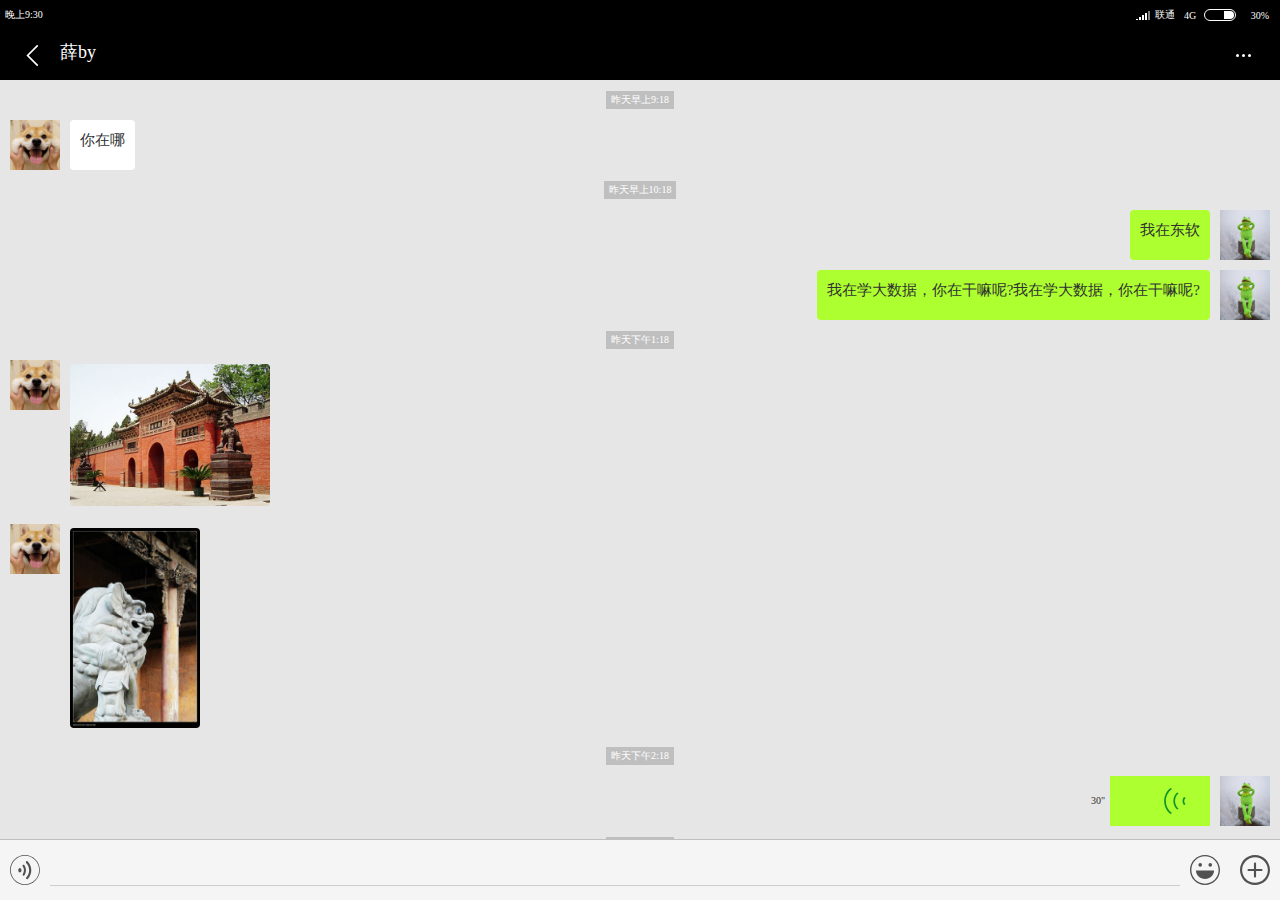
<file: project/wechat/page/conversation.html>
<!DOCTYPE html>
<html lang="en">
<head>
    <meta charset="UTF-8">
    <title>Title</title>
    <meta name="viewport" content="width=device-width, initial-scale=1.0, maximum-scale=1.0, user-scalable=0">
    <link rel="stylesheet" href="../css/common.css">
    <link rel="stylesheet" href="../css/container.css">
    <link rel="stylesheet" href="../css/state.css">
    <link rel="stylesheet" href="../css/title.css">
    <link rel="stylesheet" href="../css/dynamic.css">
    <link rel="stylesheet" href="../css/menu.css">



</head>
<body>
<div id="container">
    <!--state  start-->
    <div id="state">

        <div id="time" class="">晚上9:30</div>

        <div id="signal" class=" ">
            <div id="signal-area" class=" xy-center">
                <div id="signal-area1" class="signal-ok"></div>
                <div id="signal-area2" class="signal-ok"></div>
                <div id="signal-area3" class="signal-ok"></div>
                <div id="signal-area4" class="signal-ok"></div>
                <div id="signal-area5" class="signal-lose"></div>
            </div>

            <div id="signal-operation" class=" xy-center">联通</div>

            <div id="signal-4g" class=" xy-center">4G</div>

        </div>





        <div id="battery" class="">

            <div id="battery-body-core" class=" xy-center">
                <div id="battery-body" class=" xy-center">
                    <div id="battery-core" class=" xy-center"></div>
                </div>

            </div>

            <div id="battery-display" class=" xy-center">30%</div>

        </div>
    </div>
    <!--state end-->

    <!--title start-->
   <div class="title ">

       <div class="title-back "></div>
       <div class="title-name ">薛by</div>
       <div class="title-san  xy-center">
            <div class="san"></div>
           <div class="san"></div>
           <div class="san"></div>
       </div>

   </div>

    <!--title end-->

    <!--dynamic start-->

<div class="dynamic  conversation-background">


    <div class="message-time xy-center">
        <div class="message-time-display">昨天早上9:18</div>
    </div>


    <div class="message-box  display-left">

        <div class="message-head  message-head-left">

        </div>

        <div class="message-text  message-text-left">你在哪</div>

          </div>


    <div class="message-time xy-center">
        <div class="message-time-display">昨天早上10:18</div>
    </div>


    <div class="message-box  display-right">

        <div class="message-head  message-head-right">

        </div>

        <div class="message-text  message-text-right ">我在东软</div>

    </div>
    <div class="message-box  display-right">

        <div class="message-head  message-head-right">

        </div>

        <div class="message-text  message-text-right ">我在学大数据，你在干嘛呢?我在学大数据，你在干嘛呢?</div>

    </div>

    <div class="message-time xy-center">
        <div class="message-time-display">昨天下午1:18</div>
    </div>


    <div class="message-box  display-left">

        <div class="message-head  message-head-left">

        </div>

        <div class="message-img  message-img-left">
            <img src="../img/关帝庙宽图.jpg" alt="">
        </div>

    </div>

    <div class="message-box  display-left">

        <div class="message-head  message-text-left message-head-left">

        </div>

        <div class="message-img  message-img-left">
            <img src="../img/关帝庙长图.jpg" alt="">
        </div>

    </div>

    <div class="message-time xy-center">
        <div class="message-time-display">昨天下午2:18</div>
    </div>

    <div class="message-box  display-right">

        <div class="message-head  message-head-right">

        </div>

         <div class="message-voice">
            <div class="message-voice-img ">
                <div class="voice-img"></div>
            </div>
            <div class="message-voice-time">30"</div>

        </div>

    </div>



    <div class="message-time xy-center">
        <div class="message-time-display">昨天晚上9:18</div>
    </div>


    <div class="message-box  display-left">

        <div class="message-head  message-head-left">

        </div>

        <div class="message-text  message-text-left">嗯，还行</div>

    </div>



</div>


    <!--dynamic end-->

    <!--menu start-->

  <div class="menu">
      <div class="menu-conversation-img" style="background-image: url(../img/语音.svg)"></div>
      <div class="menu-conversation-kua border-bottom"></div>
      <div class="menu-conversation-img " style="background-image: url(../img/笑脸.svg)"></div>
      <div class="menu-conversation-img " style="background-image: url(../img/加号-对话.svg)"></div>

  </div>
    <!--menu end-->

</div>


</body>
</html>


<!--引入脚本-->
<!--<script src="../js/jquery.js"></script>-->
<!--<script src="../js/index.js"></script>-->
</file>
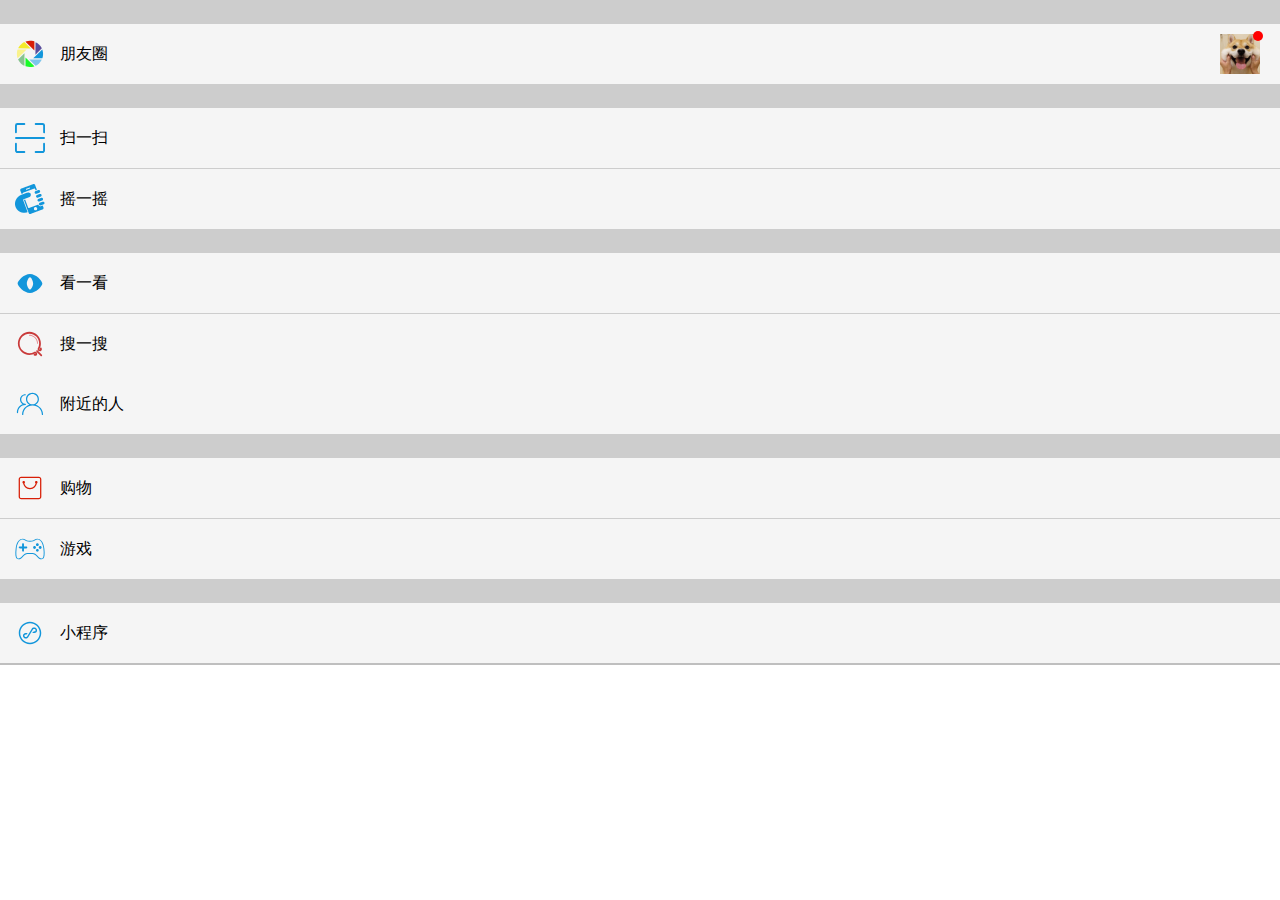
<file: project/wechat/page/find.html>
<!DOCTYPE html>
<html lang="en">
<head>
    <meta charset="UTF-8">
    <title>Title</title>
    <meta name="viewport" content="width=device-width, initial-scale=1.0, maximum-scale=1.0, user-scalable=0">
    <link rel="stylesheet" href="../css/common.css">
    <link rel="stylesheet" href="../css/container.css">
    <link rel="stylesheet" href="../css/state.css">
    <link rel="stylesheet" href="../css/title.css">
    <link rel="stylesheet" href="../css/dynamic.css">
    <link rel="stylesheet" href="../css/menu.css">



</head>
<body>

    <div class="dynamic">
        <div class="tong-direction"></div>

        <div class="tong-item-circle" data-page="friend-circle.html">
            <div class="tong-item-img  xy-center" >
                  <div class="find-img " style="background-image: url(../img/朋友圈.svg)">

                  </div>
            </div>

                  <div class="tong-dong">
                      <div class="tong-dong-name ">朋友圈</div>
                      <div class="tong-dong-img " style="background-image: url(../img/薛by头像.jpg)">
                          <div class="little-red"></div>
                      </div>


                  </div>
        </div>




        <div class="tong-direction"></div>
        <div class="tong-item border-bottom" >
            <div class="tong-item-img xy-center" >
               <div class="find-img" style="background-image: url(../img/扫一扫-蓝.svg)"></div>
            </div>
            <div class="tong-item-name">扫一扫</div>

        </div>
        <div class="tong-item">
            <div class="tong-item-img xy-center" >
               <div class="find-img"  style="background-image: url(../img/摇一摇.svg)" ></div>
            </div>
            <div class="tong-item-name">摇一摇</div>

        </div>
        <div class="tong-direction "></div>
        <div class="tong-item border-bottom ">
            <div class="tong-item-img xy-center" >
                <div class="find-img" style="background-image: url(../img/看一看.svg)"></div>
            </div>
            <div class="tong-item-name">看一看</div>

        </div>
        <div class="tong-item ">
            <div class="tong-item-img xy-center" >
                <div class="find-img" style="background-image: url(../img/搜一搜.svg)"></div>
            </div>
            <div class="tong-item-name">搜一搜</div>

        </div>

        <div class="tong-item">
            <div class="tong-item-img xy-center" >
                <div class="find-img" style="background-image: url(../img/附近的人.svg)"></div>
            </div>
            <div class="tong-item-name">附近的人</div>

        </div>
        <div class="tong-direction" ></div>
        <div class="tong-item border-bottom ">
            <div class="tong-item-img xy-center" >
                <div class="find-img" style="background-image: url(../img/购物.svg)"></div>
            </div>
            <div class="tong-item-name">购物</div>

        </div>
        <div class="tong-item  ">
            <div class="tong-item-img xy-center" >
                <div class="find-img" style="background-image: url(../img/游戏.svg)"></div>
            </div>
            <div class="tong-item-name">游戏</div>

        </div>

        <div class="tong-direction"></div>

        <div class="tong-item">
            <div class="tong-item-img xy-center" >
                <div class="find-img" style="background-image: url(../img/小程序.svg)"></div>
            </div>
            <div class="tong-item-name">小程序</div>

        </div>

    </div>

</body>
</html>

<script src="../js/jquery.js"></script>
<script src="../js/index.js"></script>

<script src="../js/router-find.js"></script>
</file>
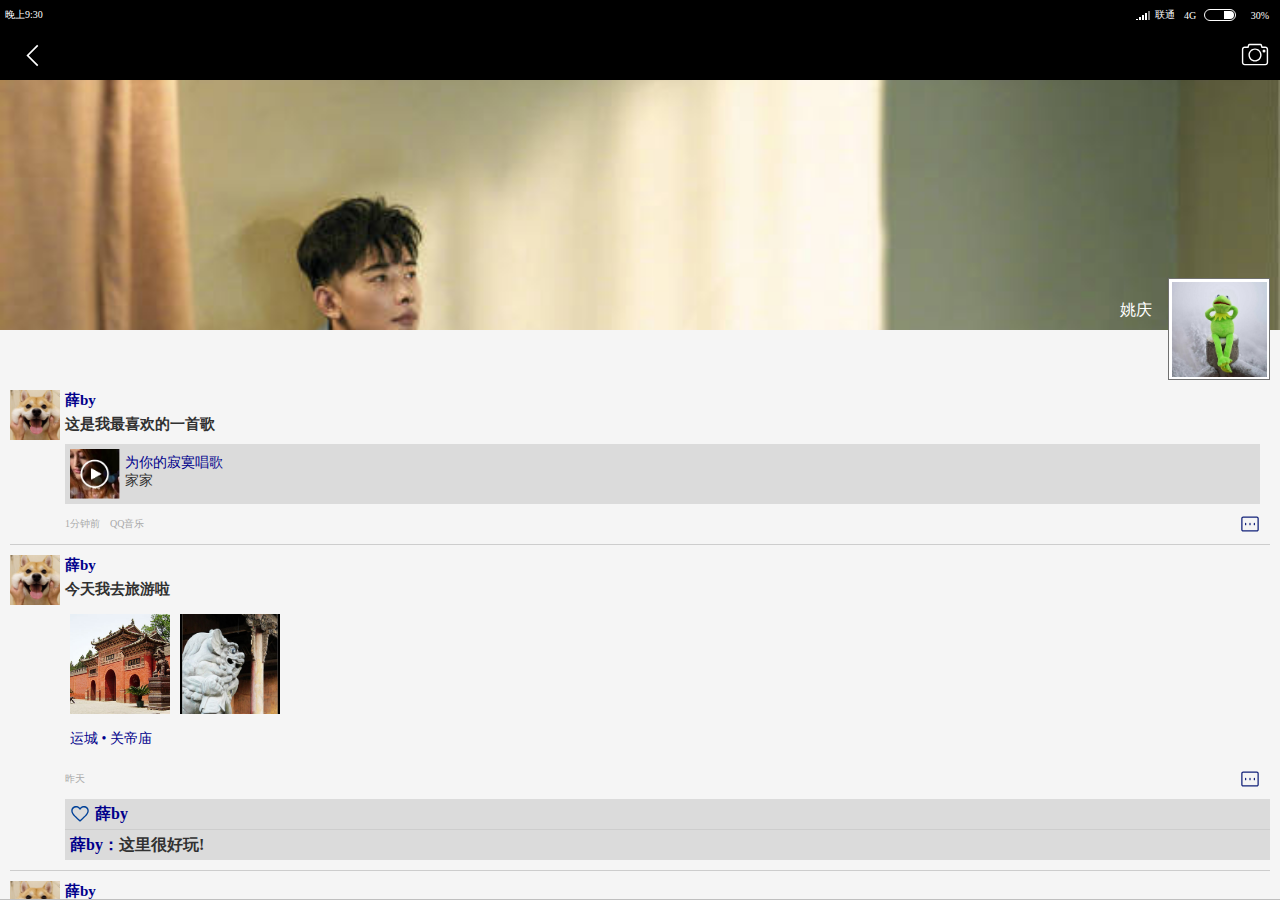
<file: project/wechat/page/friend-circle.html>
<!DOCTYPE html>
<html lang="en">
<head>
    <meta charset="UTF-8">
    <title>Title</title>
    <meta name="viewport" content="width=device-width, initial-scale=1.0, maximum-scale=1.0, user-scalable=0">
    <link rel="stylesheet" href="../css/common.css">
    <link rel="stylesheet" href="../css/container.css">
    <link rel="stylesheet" href="../css/state.css">
    <link rel="stylesheet" href="../css/title.css">
    <link rel="stylesheet" href="../css/dynamic.css">
    <link rel="stylesheet" href="../css/menu.css">



</head>
<body>
<div id="container">


    <!--state  start-->
    <div id="state">

        <div id="time" class="">晚上9:30</div>

        <div id="signal" class=" ">
            <div id="signal-area" class=" xy-center">
                <div id="signal-area1" class="signal-ok"></div>
                <div id="signal-area2" class="signal-ok"></div>
                <div id="signal-area3" class="signal-ok"></div>
                <div id="signal-area4" class="signal-ok"></div>
                <div id="signal-area5" class="signal-lose"></div>
            </div>

            <div id="signal-operation" class=" xy-center">联通</div>

            <div id="signal-4g" class=" xy-center">4G</div>

        </div>





        <div id="battery" class="">

            <div id="battery-body-core" class=" xy-center">
                <div id="battery-body" class=" xy-center">
                    <div id="battery-core" class=" xy-center"></div>
                </div>

            </div>

            <div id="battery-display" class=" xy-center">30%</div>

        </div>
    </div>

    <!--state end-->

    <!--title start-->
    <div class="title  ">

        <div class="title-back-camera  ">
             <div class="title-back  "></div>
              <div class="title-camera  "></div>
        </div>




    </div>

    <!--title end-->

    <!--dynamic start-->

  <div class="dynamic ">

      <div class="cover-head ">
      <div class="cover ">
          <div class="cover-name ">姚庆</div>

      </div>
          <div class="circle-head  xy-center">
              <div class="head-img"></div>
          </div>


      </div>

<!--第一条朋友圈-->
      <div class="circle-item border-bottom">
          
             <div class="item-head ">
                 <div class="item-head-img" style="background-image: url(../img/薛by头像.jpg)"></div>
             </div>
             <div class="item-text ">
                 <div class="text-name ">薛by</div>
                 <div class="text-word ">这是我最喜欢的一首歌</div>
                 <div class="text-share  xy-center">
                     <div class="text-share-img " style="background-image: url(../img/为你的寂寞唱歌.png)"></div>
                     <div class="text-share-name ">
                         <div class="share-name1 ">为你的寂寞唱歌</div>
                         <div class="share-name2 ">家家</div>
                     </div>

                 </div>
                 <div class="text-state  xy-center ">
                     <div class="text-state-time ">1分钟前 &nbsp&nbsp QQ音乐</div>
                     <div class="text-state-comment "></div>


                 </div>

             </div>


      </div>


<!--第二条朋友圈-->
      <div class="circle-item border-bottom ">

          <div class="item-head ">
              <div class="item-head-img" style="background-image: url(../img/薛by头像.jpg)"></div>
          </div>
          <div class="item-text ">
              <div class="text-name ">薛by</div>
              <div class="text-word ">今天我去旅游啦</div>
              <div class="text-ly">
                  <div class="text-ly-img" style="background-image: url(../img/关帝庙宽图.jpg)"></div>

                  <div class="text-ly-img" style="background-image: url(../img/关帝庙长图.jpg)"></div>


              </div>


              <div class="position ">运城 • 关帝庙</div>



              <div class="text-state  xy-center ">
                  <div class="text-state-time ">昨天</div>
                  <div class="text-state-comment "></div>
              </div>


              <div class="comment ">
                  <div class="comment-zan xy-center border-bottom">
                      <div class="comment-zan-img"></div>
                      <div class="comment-zan-name">薛by</div>
                  </div>
                  <div class="comment-text ">
                      <div class="comment-text-name">薛by：</div>
                      <div class="comment-text-word">这里很好玩!</div>

                  </div>

              </div>

          </div>


      </div>

      <!--第三条朋友圈-->
      <div class="circle-item ">

          <div class="item-head ">
              <div class="item-head-img" style="background-image: url(../img/薛by头像.jpg)"></div>
          </div>
          <div class="item-text ">
              <div class="text-name ">薛by</div>
              <div class="text-word ">出发！！！</div>

              <div class="text-video">
                  <img src="../img/朋友圈视频.jpg" alt="">
              </div>



              <div class="text-state  xy-center ">
                  <div class="text-state-time ">昨天</div>
                  <div class="text-state-comment "></div>


              </div>

          </div>


      </div>



  </div>


    <!--dynamic end-->


</div>


</body>
</html>


<!--引入脚本-->
<!--<script src="../js/jquery.js"></script>-->
<!--<script src="../js/index.js"></script>-->
</file>
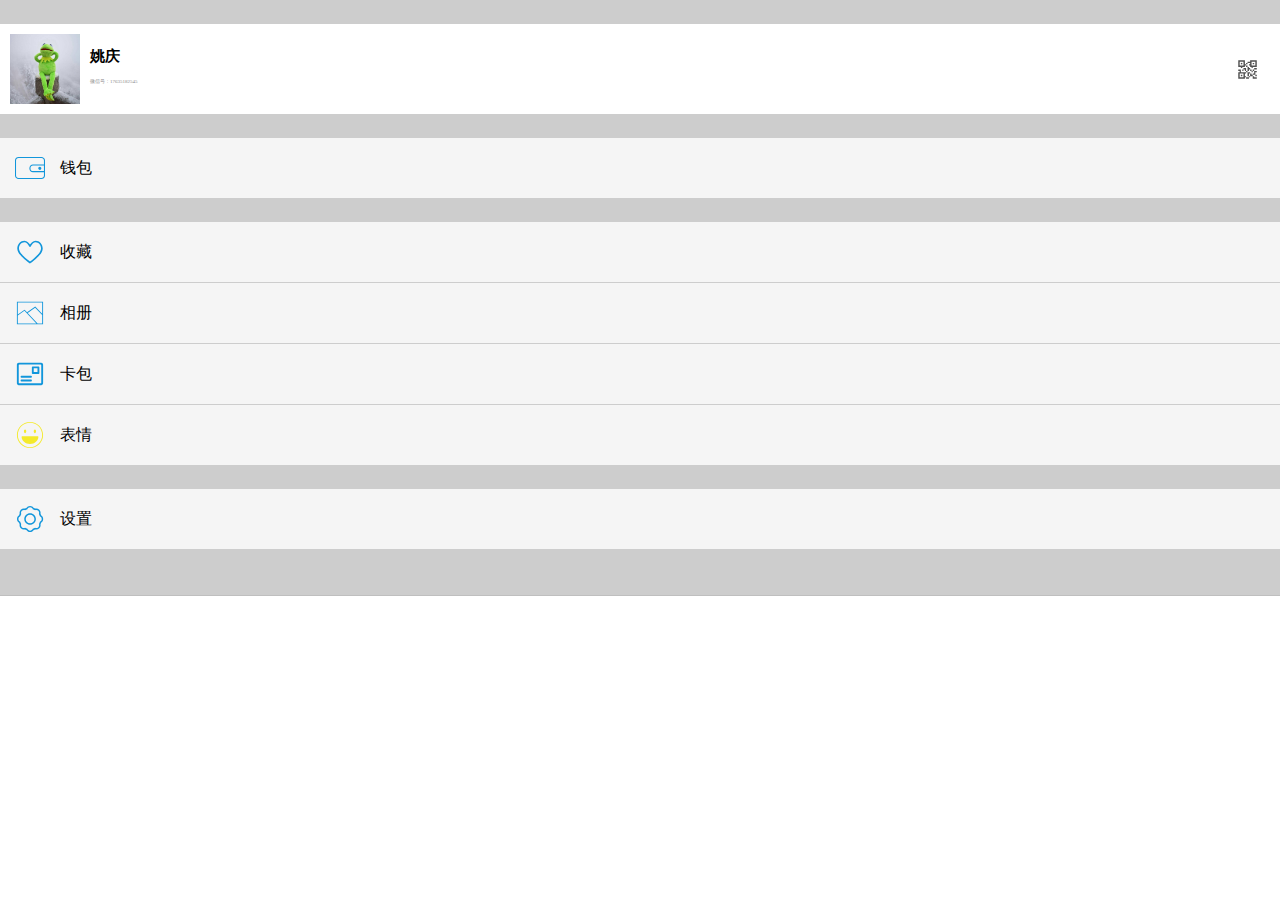
<file: project/wechat/page/me.html>
<!DOCTYPE html>
<html lang="en">
<head>
    <meta charset="UTF-8">
    <title>Title</title>
    <meta name="viewport" content="width=device-width, initial-scale=1.0, maximum-scale=1.0, user-scalable=0">
    <link rel="stylesheet" href="../css/common.css">
    <link rel="stylesheet" href="../css/container.css">
    <link rel="stylesheet" href="../css/state.css">
    <link rel="stylesheet" href="../css/title.css">
    <link rel="stylesheet" href="../css/dynamic.css">
    <link rel="stylesheet" href="../css/menu.css">



</head>
<body>

    <div class="dynamic">
        <div class="tong-direction"></div>

        <div class="me-personal-information xy-center">
                   <div class="me-img  "> </div>
                   <div class="me-word xy-center ">
                       <div class="me-word-word  ">
                               <div class="me-name ">姚庆</div>
                               <div class="me-hao ">微信号：17635182545</div>


                       </div>

                       <div class="me-word-ma ">

                       </div>
                   </div>

        </div>
        <div class="tong-direction"></div>

        <div class="tong-item">
            <div class="tong-item-img xy-center" >
                <div class="find-img" style="background-image: url(../img/钱包.svg)"></div>
            </div>
            <div class="tong-item-name">钱包</div>

        </div>

        <div class="tong-direction"></div>

        <div class="tong-item border-bottom ">
            <div class="tong-item-img xy-center" >
                <div class="find-img" style="background-image: url(../img/收藏.svg)"></div>
            </div>
            <div class="tong-item-name">收藏</div>

        </div>
        <div class="tong-item border-bottom ">
            <div class="tong-item-img xy-center" >
                <div class="find-img" style="background-image: url(../img/相册.svg)"></div>
            </div>
            <div class="tong-item-name">相册</div>

        </div>

        <div class="tong-item border-bottom ">
            <div class="tong-item-img xy-center" >
                <div class="find-img" style="background-image: url(../img/卡包.svg)"></div>
            </div>
            <div class="tong-item-name">卡包</div>

        </div>

        <div class="tong-item">
            <div class="tong-item-img xy-center" >
                <div class="find-img" style="background-image: url(../img/表情.svg)"></div>
            </div>
            <div class="tong-item-name">表情</div>

        </div>

        <div class="tong-direction"></div>
        <div class="tong-item">
            <div class="tong-item-img xy-center" >
                <div class="find-img" style="background-image: url(../img/设置.svg)"></div>
            </div>
            <div class="tong-item-name">设置</div>

        </div>

        <div class="me-bottom"></div>


    </div>


</body>
</html>
</file>
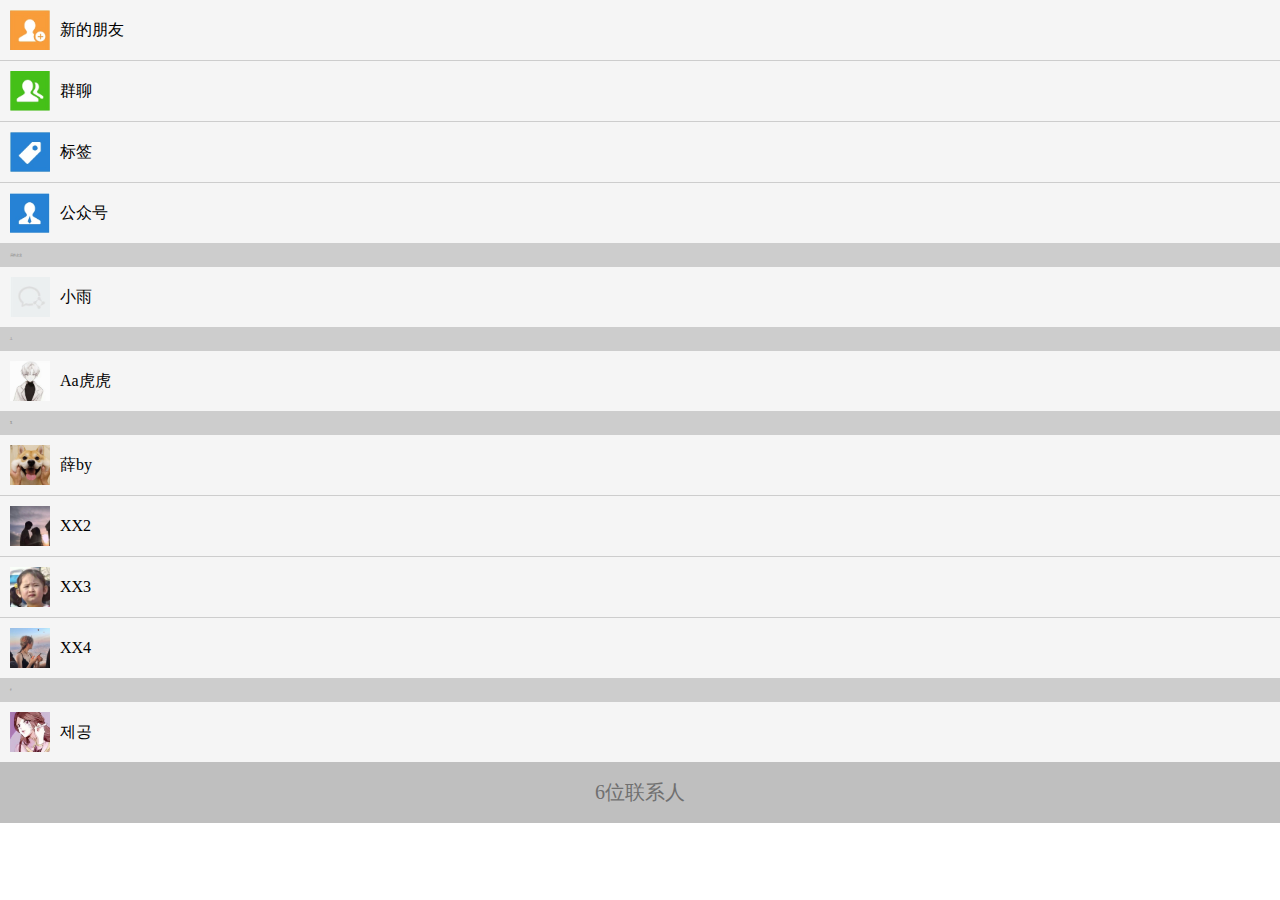
<file: project/wechat/page/tongxunlu.html>
<!DOCTYPE html>
<html lang="en">
<head>
    <meta charset="UTF-8">
    <title>Title</title>
    <meta name="viewport" content="width=device-width, initial-scale=1.0, maximum-scale=1.0, user-scalable=0">
    <link rel="stylesheet" href="../css/common.css">
    <link rel="stylesheet" href="../css/container.css">
    <link rel="stylesheet" href="../css/state.css">
    <link rel="stylesheet" href="../css/title.css">
    <link rel="stylesheet" href="../css/dynamic.css">
    <link rel="stylesheet" href="../css/menu.css">



</head>
<body>

    <div class="dynamic">
         <div class="tong-item border-bottom">
             <div class="tong-item-img" style="background-image: url(../img/新的朋友.jpg)"> </div>
              <div class="tong-item-name">新的朋友</div>

         </div>

        <div class="tong-item border-bottom ">
            <div class="tong-item-img " style="background-image: url(../img/群聊.jpg)"> </div>
            <div class="tong-item-name ">群聊</div>

        </div>

        <div class="tong-item border-bottom ">
            <div class="tong-item-img " style="background-image: url(../img/标签.jpg)"> </div>
            <div class="tong-item-name ">标签</div>

        </div>

        <div class="tong-item">
            <div class="tong-item-img" style="background-image: url(../img/公众号.jpg)"> </div>
            <div class="tong-item-name">公众号</div>

        </div>


        <div class="tong-direction">我的企业</div>
        <div class="tong-item">
            <div class="tong-item-img" style="background-image: url(../img/我的企业.jpg)"> </div>
            <div class="tong-item-name">小雨</div>

        </div>


        <div class="tong-direction">A</div>

        <div class="tong-item">
            <div class="tong-item-img" style="background-image: url(../img/头像A.jpg)"> </div>
            <div class="tong-item-name">Aa虎虎</div>

        </div>

        <div class="tong-direction">X</div>
        <div class="tong-item border-bottom">
            <div class="tong-item-img" style="background-image: url(../img/薛by头像.jpg)"> </div>
            <div class="tong-item-name">薛by</div>

        </div>

        <div class="tong-item border-bottom ">
            <div class="tong-item-img " style="background-image: url(../img/头像x1.jpg)"> </div>
            <div class="tong-item-name ">XX2</div>

        </div>

        <div class="tong-item border-bottom ">
            <div class="tong-item-img " style="background-image: url(../img/头像x2.jpg)"> </div>
            <div class="tong-item-name ">XX3</div>

        </div>

        <div class="tong-item">
            <div class="tong-item-img" style="background-image: url(../img/头像x3.jpg)"> </div>
            <div class="tong-item-name">XX4</div>

        </div>

        <div class="tong-direction">#</div>

        <div class="tong-item">
            <div class="tong-item-img" style="background-image: url(../img/头像Z.jpg)"> </div>
            <div class="tong-item-name">제공</div>

        </div>
        <div class="tong-bottom">6位联系人</div>

    </div>

</body>
</html>

<script src="../js/jquery.js"></script>
<script src="../js/index.js"></script>
</file>
<file: project/wechat/css/common.css>
*{
    margin: 0px;
    padding: 0px;
    font-family: 微软雅黑;
}

.border{
    border: 1px blue solid;
}

.xy-center{
    display: flex;
    justify-content: center;
    align-items: center;
}

.border-bottom-black {
    border-bottom: black 1px solid;
}

.color-red{
    color: red;
}
</file>
<file: project/wechat/css/container.css>
#container{
    position: fixed;
    height: 100%;
    width: 100%;
    background: grey;
    display: flex;
    flex-flow: column;
    justify-content:space-between ;
}
</file>
<file: project/wechat/css/state.css>
#state{
    height: 30px;
    width: 100%;
    background-color: black;                           /*  不足：字变细点  */
    color: white;
    display: flex;
    flex-flow: row;
    justify-content: space-between;
    font-weight: 200;
    font-size: 10px;

}


#time{
    /*height: 28px;*/
    width: 100px;
    display: flex;

    justify-content: flex-start;
    align-items: center;
    /*font-weight: 200;*/
    text-indent: 5px;
}
#signal{
    flex: 1;
    display: flex;
    flex-flow: row;
    justify-content: flex-end;
    align-items: center;
    font-weight: 100;
}

#battery{
    width: 80px;
    display: flex;
    flex-flow: row;
    align-items: center;
    justify-content: flex-end;

}

/*信号开始*/
#signal-area{
    height: 10px;
    width: 25px;
    display: flex;
    flex-flow: row;
    /*justify-items: flex-end;*/
    align-items:flex-end;
    justify-content: flex-end;
    align-content: center;


}

#signal-operation{
    height: 18px;
    width: 30px;
}

#signal-4g{
    height: 18px;
    width: 20px;
}


/*电池开始*/
#battery-body-core{
    height:18px;
    width: 40px;
}


#battery-body{
    height: 10px;
    width: 40px;
    border: white 1px solid;
    /*background-color: grey;*/
    border-radius: 10px;
    margin: 4px;
    justify-content: flex-end;
    overflow: hidden;

}

#battery-core{
height: 8px;
width: 10px;
background-color: white;
    border-radius: 0px 10px 10px 0px;
    margin: 1px;

}

#battery-display{
    height: 18px;
    width: 40px;
}

#signal-area div{
    width: 2px;

    margin-left: 1px;

}
#signal-area1{
    height: 1px;
}
#signal-area2{
    height: 3px;
}
#signal-area3{
    height: 5px;
}
#signal-area4{
    height: 7px;
}
#signal-area5{
    height: 9px;
}

.signal-ok{
    background-color: white;
}

.signal-lose
{
    background-color: grey;
}
</file>
<file: project/wechat/css/title.css>
.title{
    height: 50px;
    width: 100%;
    background-color: black;
    display: flex;
    flex-flow: row;
    align-items: center;
    color: white;
    font-size: 18px;

}


#wei{
    height: 30px;
    width: 70px;
    margin-left: 10px;
    position: relative;
}

#search{
    flex: 1;
    height: 30px;
    display: flex;
     justify-content: flex-end;
}
#search-index{
    height: 30px;
    width: 30px;
    margin-right: 35px;

    background-image: url("../img/search.svg");
    background-position: center;
    background-size: cover;
    background-repeat: no-repeat;
}
#add{
    height: 30px;
    width: 40px;
}

#add-img{
    height: 30px;
    width: 30px;
    margin-right: 20px;
    background-image: url("../img/加.svg");
   background-position: center;
    background-size: cover;
    background-repeat: no-repeat;
}

#title-menu{
    display: none;
    height: 280px;
    width: 220px;
    background-color: #2c2c2c;
    position: absolute;
    top: 79px;
    right: 10px;
    font-weight: 100;
}
.title-menu-item{
    height:54px;
    display: flex;
    flex-flow: row;
}

.title-menu-img{
    height: 30px;
    width: 30px;
    margin-right:20px;
    background-position: center;
    background-size: cover;
}

.title-menu-name{

    height: 30px;
    width: 130px;
    font-weight:100;
    line-height: 30px;
    font-size: 16px;
}

.title-back{
    height:30px ;
    width: 30px;
    background-image: url("../img/返回.svg");
    background-position: center;
    background-size: cover;
    margin-left: 20px;
    margin-right: 10px;
}

.title-name{
    height: 30px;
    flex: 1;
}

.title-san{
    height: 30px;
    width: 30px;
    display: flex;
    flex-flow: row;
    margin-right: 20px;
}

.san{
    height: 3px;
    width: 3px;
    background-color: white;
    border-radius: 50%;
    margin-right: 3px;
}


.title-back-camera{
    height: 50px;
    width: 100%;
    display: flex;
    flex-flow: row;
    justify-content: space-between;
    align-items: center;
}

.title-camera{
    height: 30px;
    width: 30px;
    background-image: url(../img/照相机.svg);
    background-position: center;
    background-size: cover;
    margin-right: 10px;
}
</file>
<file: project/wechat/css/dynamic.css>
.dynamic{
    flex: 1;
    /*height: 200px;*/
    width: 100%;
    background-color: whitesmoke;
    flex-flow: column;
    overflow: scroll;
    border-bottom: #bfbfbf solid 1px;
}

::-webkit-scrollbar{
    display: none;
}

/*微信开始*/

.chat-item{
    height: 72px;
    width: 100%;
    display: flex;
    flex-flow: row;
    /*background-color: darkolivegreen;*/
    align-items: center;
    border-bottom: #dbdbdb solid 1px ;
}

.head{
    height: 58px;
    width: 58px;
    margin:  0px 10px 0px 10px;
    background-position: center;
    background-size: cover;
    position: relative;
}

.news{
    height: 58px;
    flex: 1;
    display: flex;
    flex-flow: column;


}

.news-top{
    height: 29px;
    width: 100%;
    display: flex;
    flex-flow: row;
    align-items: center;
}

.news-bottom{
    height: 29px;
    width: 100%;
    align-items: center;
    display: flex;
    flex-flow: row;
    align-items: center;
}


.news-top-name{
    height: 20px;
    flex:1;
    font-size: 15px;
    font-weight: 600;

}
.news-top-time{
    height: 20px;
    width: 60px;
    font-size:3px;
    color:grey;
    line-height: 20px;
text-align: right;
    margin-right: 10px;

}
.news-bottom-word{
    height: 20px;
    flex:1;
    font-size: 10px;
    font-weight:100;
    color: grey;


}
.news-bottom-silence{
    height: 20px;
    width: 20px;
    margin-right: 10px;
    /*font-size: 3px;*/
    color:grey;
    background-image: url("../img/免打扰.svg");
    background-position: center;
    background-size: cover;

}

.little-red{
    height: 10px;
    width: 10px;
    border-radius: 50%;
    background-color: red;
    position: absolute;
    top:-3px;
     right: -3px;
}

.little-red-number{
    height: 16px;
    width: 16px;
    border-radius: 50%;
    background-color: red;
    position: absolute;
    top:-3px;
    right: -3px;
    color:white;
    line-height: 16px;
    text-align: center;
    font-size: 1px;
}


/*微信结束*/

/*通讯录开始*/
 .tong-item{
     height: 60px;
     width: 100%;
     display: flex;
     flex-flow: row;
     align-items: center;
 }

 .tong-item-img{
     height: 40px;
     width:40px;
     justify-content: center;
     /*align-items: center;*/
     margin: 10px ;
     background-position: center;
     background-size: cover;
 }

 .tong-item-name{
     height: 40px;
     flex: 1;
     /*align:center;*/
     /*padding: 10px;*/
     line-height: 40px;
     font-weight: 100;

 }

 .border-bottom{
     border-bottom: 1px #cdcdcd solid;
 }


 .tong-direction{
     height: 24px;
     background-color: #cdcdcd;
     font-size: 3px;
     color: #707070;
     line-height: 24px;
     text-indent: 10px;
 }

.tong-bottom{
    height: 60px;
    background-color: #bfbfbf;
    font-size: 20px;
    color: #707070;
    text-align: center;
    line-height: 60px;

}

.tong-dong{
    height: 40px;
    flex: 1;
    line-height: 40px;
    display: flex;
    flex-flow: row;
}

.tong-dong-name{
    height: 40px;
    flex: 1;
}

.tong-dong-img{
    height: 40px;
    width: 40px;
    margin-right: 20px;
    background-position: center;
    background-size: cover;
    position: relative;
}

/*通讯录结束*/

/*发现开始*/
.find-img{
    height: 30px;
    width: 30px;
    background-position: center;
    background-size: cover;
}


.tong-item-circle{
    height: 60px;
    width: 100%;
    display: flex;
    flex-flow: row;
    align-items: center;
}


/*发现结束*/

/*我开始*/
.me-personal-information{
    height: 90px;
    background-color: white;
    display: flex;
    flex-flow: row;

}


.me-img{
    height: 70px;
    width: 70px;
    background-image: url("../img/me-img.jpg");
    background-position: center;
    background-size: cover;
    margin-left: 10px;
    margin-right: 10px;
}

.me-word{
    height: 70px;
    flex: 1;
    display: flex;
    flex-flow: row;
}

.me-word-word{
    height: 50px;
    flex: 1;
    display: flex;
    flex-flow: column;
}

.me-word-ma{
    height: 25px;
    width: 25px;
    margin-right: 20px;
    background-image: url("../img/二维码.svg");
    background-position: center;
    background-size:cover;
}


.me-name {
    height: 25px;
    line-height: 25px;
    font-size: 15px;
    font-weight:700 ;
}

.me-hao{
    height: 25px;
    font-size: 5px;
    font-weight: 100;
    line-height: 25px;
    color: #8a8a8a;
}

.me-bottom{
    height: 46px;
    background-color: #cdcdcd;
}

/*我结束*/


/*聊天开始*/


.conversation-background{
    background-color:#e6e6e6;
}
.message-box{
    max-width: 100%;
    min-height: 20px;
    color: #313131;

    margin: 10px ;
}

.message-time{
    height: 20px;
    margin-top: 10px;
}

.message-time-display{
    background-color: #bfbfbf;
    color: white;
    font-size: 10px;
    padding: 2px 5px 2px 5px;
}

.message-head{
    height: 50px;
    width: 50px;
    background-position: center;
    background-size: cover;

}

.message-head-left{
    background-image: url(../img/薛by头像.jpg);
}


.message-head-right{
    background-image: url(../img/me-img.jpg);
}



.message-text{
    max-width: 70%;
    line-height: 40px;
    border-radius: 4px;
    font-size: 15px;
    margin: 0px 10px 0px 10px;
    padding: 0px 10px 0px 10px;
}


.display-right {
    display:flex;
    flex-flow: row-reverse;
}


.display-left{
    display: flex;
    flex-flow: row;
}

.message-text-left{
    background-color: white;
}

.message-text-right{
    background-color:greenyellow;
}

.message-img{

}

.message-img img{
    max-height: 200px;
    max-width: 200px;
    border-radius: 4px;

}

.message-img-right{
    margin: px 10px 4px 0px;
}

.message-img-left{
    margin: 4px 0px 4px 10px;
}


.message-voice{
   height: 50px;
    display: flex;
    flex-flow: row-reverse;
}
.message-voice-img{
      height: 50px;
    width: 100px;
    background-color: greenyellow;
    margin-right: 10px;
}

.voice-img{
    height: 30px;
    width: 30px;
    background-image: url("../img/语音-右.svg");
    background-position: center;
    background-size: cover ;
    margin: 10px 10px 10px 50px;

}

.message-voice-time{
       font-size: 10px;
       line-height: 50px;
    color: #2c2c2c;
    padding-right: 5px;
}


/*聊天结束*/


/*朋友圈开始*/

.cover-head{
    height: 300px;
    width: 100%;
    position: relative;
}

.cover{
    height: 250px;
    width: 100%;
    background-image:url("../img/cover.jpg");
    background-position: center;
    background-size: cover;

}

.circle-head{
    height: 100px;
    width: 100px;
    background-color: white;
    border: #707070 solid 1px;
    position: absolute;
    bottom: 0px;
    right: 10px;



}

.head-img{
    height: 95px;
    width: 95px;
    background-image: url(../img/me-img.jpg);
    background-position: center;
    background-size: cover;
}

.cover-name{
    height: 40px;
    width: 40px;
    color: white;
    line-height: 40px;
    position: absolute;
    bottom: 50px;
    right: 120px;
}

.circle-item{
    max-width: 100%;
    min-height: 10px;
    color: #313131;

    margin: 10px ;
    display: flex;
    flex-flow: row;


}


.item-head{
    width: 50px;
    margin-right: 5px;

}

.item-head-img{
    height: 50px;
    width: 50px;
    background-position: center;
    background-size: cover;
}

.item-text{
    display: flex;
    flex-flow: column;
    width: 100%;
}

.text-name{
    height: 20px;
    color: darkblue;
    font-size: 15px;
    line-height: 20px;
    font-weight: 700;
    margin-bottom: 5px;
}

.text-word{
      font-size: 15px;
    font-weight: 700;
}

.text-share{
    height: 60px;
    /*width: 100%;*/
    background-color: #dbdbdb;
    display: flex;
    flex-flow: row;
    margin-right: 10px;
    margin-top: 10px;
}

.text-state{
    height: 40px;
    display: flex;
    flex-flow: row;
}

.text-share-img{
    height: 50px;
    width: 50px;
    margin-left: 5px;
    margin-right: 5px;
    background-position: center;
    background-size: cover;
}
.text-share-name{
    height: 40px;
    flex: 1;

}

.share-name1{
    color: darkblue;
    font-size: 14px;
}
.share-name2{
    font-size: 14px;
}

.text-state-time{
    height: 30px;
    flex: 1;
    font-size: 10px;
    color: darkgray;
    line-height: 30px;
    font-weight: 100;

}

.text-state-comment{
    height: 20px;
    width: 20px;
    margin-right: 10px;
    background-image: url("../img/评论.svg");
    background-position: center;
    background-size: cover;

}

.text-ly{
     margin-top: 10px;
    display: flex;
    flex-flow: row nowrap;

}

.text-ly-img{
    height: 100px;
    width: 100px;
    background-position: center;
    background-size: cover;
    margin: 5px;
}

.position{
    height: 40px;
    color: darkblue;
    line-height: 40px;
    font-size: 14px;
    margin-left: 5px;
}

.comment{
    background-color: #dbdbdb;
    display: flex;
    flex-flow: column;
    margin-bottom:10px;
    font-weight: 700;
}

.comment-zan{
    height: 30px;
    display: flex;
    flex-flow: row;
}

.comment-zan-img{
    height: 20px;
    width: 20px;
    background-image: url("../img/心.svg");
    background-position: center;
    background-size: cover;
    margin: 5px;
}

.comment-zan-name{
    flex: 1;
    color: darkblue;
}

.comment-text{
    height: 30px;
    display: flex;
    flex-flow: row;
    line-height: 30px;
}

.comment-text-name{
    height: 30px;
    /*width: 80px;*/
    color: darkblue;
    margin-left: 5px;
    line-height: 30px;
}

.comment-text-word{
    flex: 1;

}

.text-video{
       margin-top: 10px;
}

.text-video img{
    max-height: 200px;
    max-width: 200px;
    background-position: center;
    background-size: cover;
}

/*朋友圈结束*/
</file>
<file: project/wechat/css/menu.css>
.menu{
    height: 60px;
    width: 100%;
    background-color: whitesmoke;
    display: flex;
    flex-flow: row;
    align-items: center;
    /*justify-content: space-around;*/
}




.menu-wei{
    height: 56px;
    width: 56px;
    flex: 1;
    /*display: flex;*/
    /*flex-flow: column;*/
    justify-content: center;
}

.menu-tong{
    height: 56px;
    width: 56px;
    flex: 1;
    /*display: flex;*/
    /*flex-flow: column;*/
    justify-content: center;
}

.menu-find{
    height: 56px;
    width: 56px;
    flex: 1;
    /*display: flex;*/
    /*flex-flow: column;*/
    justify-content: center;
}

.menu-me{
    height: 56px;
    width: 56px;
    flex: 1;
    /*display: flex;*/
    /*flex-flow: column;*/
    justify-content: center;
}


.menu-wei-img-word{
    height: 50px;
    width: 50px;
}
.menu-wei-img{
   height: 30px;
    width: 30px;
    margin-left: 10px;
    background-position: center;
    background-size: cover;
    position: relative;
}

.menu-wei-word{
    height: 20px;
    width: 50px;
    font-size: 3px;

}

.menu-conversation-img{
    height: 30px;
    width: 30px;
    background-position: center;
    background-size: cover;
    margin-left: 10px;
    margin-right: 10px;
}

.menu-conversation-kua{
    height: 30px;
    flex: 1;
}
</file>
